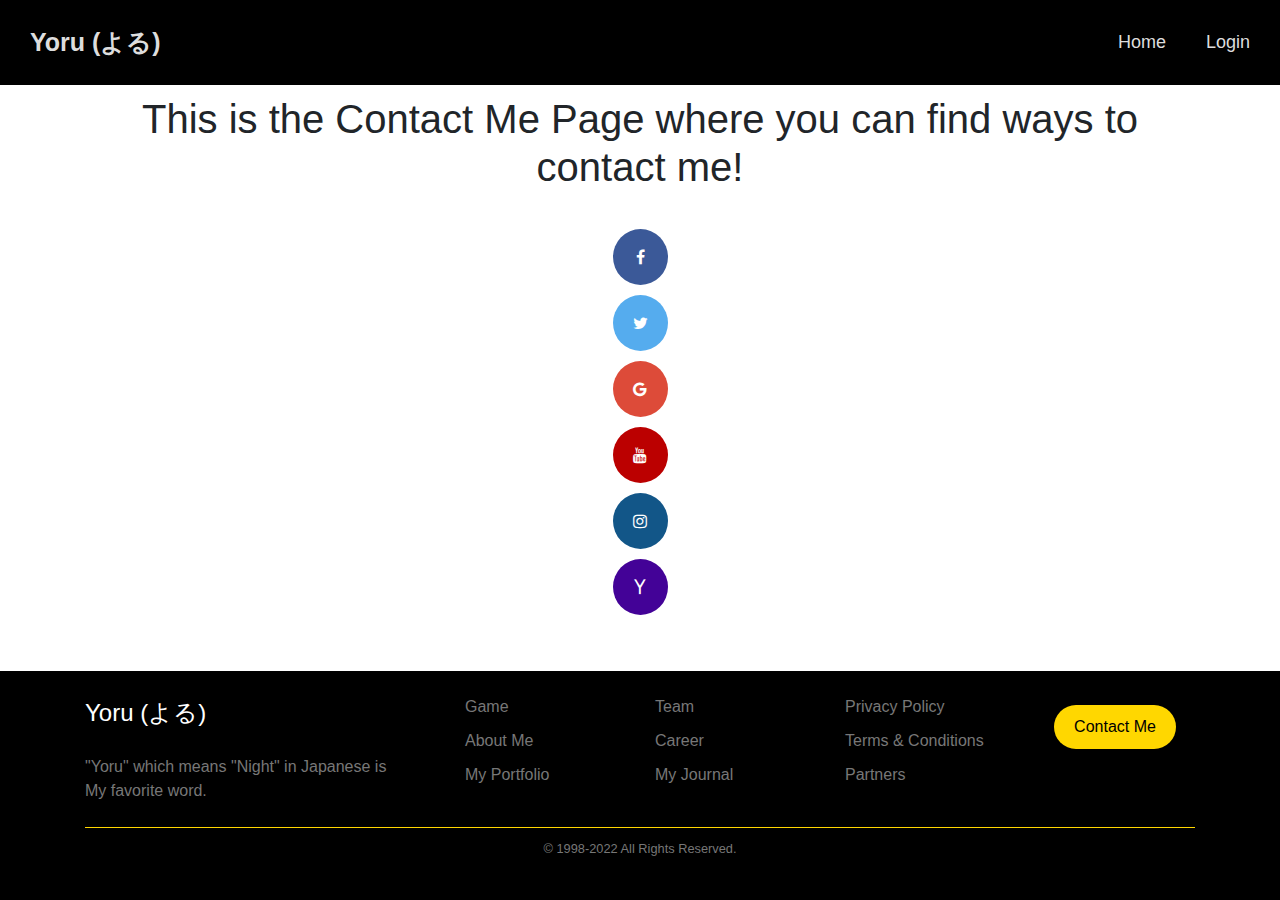
<file: ContactMePage.html>
<!doctype html>
<html lang="en">
  <head>
    <meta charset="utf-8">

    <!-- Bootstrap CSS -->
    <link rel="stylesheet" href="css/bootstrap.min.css">
    
    <!-- Style CSS -->
    <link rel="stylesheet" href="css/style.css">

    <!-- Add icon library -->
    <link rel="stylesheet" href="https://cdnjs.cloudflare.com/ajax/libs/font-awesome/4.7.0/css/font-awesome.min.css">

    <title>Contact Me</title>
  </head>

  <body>

    <!-- Header -->
    <header class="header">
        <a href="" class="logo">Yoru (よる)</a>
        <div class="header-right">
          <a href="./index.html">Home</a>
          <a href="./LoginPage.html">Login</a>
        </div>
    </header>

      <!-- Content -->
      <div class="container">
        <div class="col-md text-center">
            <h1 style="padding-top: 10px; padding-bottom: 25px;">This is the Contact Me Page where you can find ways to contact me!</h1>
        </div>
        

        <!-- Icons -->
        <ul class="list-group flush" style="align-items: center">
            <li class="list-group item"><a href="https://www.facebook.com/abiy.yansyah/" class="fa fa-facebook"></a></li>
            <li class="list-group item"><a href="https://twitter.com/Pluviop81173070" class="fa fa-twitter"></a></li>
            <li class="list-group item"><a href="https://mail.google.com/mail" class="fa fa-google"></a></li>
            <li class="list-group item"><a href="https://www.youtube.com/channel/UChaz4xsF8_7lgHj7ka7b9cQ" class="fa fa-youtube"></a></li>
            <li class="list-group item"><a href="https://www.instagram.com/" class="fa fa-instagram"></a></li>
            <li class="list-group item"><a href="https://login.yahoo.com/" class="fa fa-yahoo"></a></li>
        </ul>
      </div>
    
    <!-- Footer -->
    <footer class="footer-1">
      <div class="container">
        <div class="row">
          <div class="col-md-4 pr-md-5">
            <a href="" class="footer-site-logo d-block mb-4">Yoru (よる)</a>
            <p>"Yoru" which means "Night" in Japanese is My favorite word.</p>
          </div>
          <div class="col-md">
            <ul class="list-unstyled nav-links">
              <li><a href="GamePage.html">Game</a></li>
              <li><a href="#">About Me</a></li>
              <li><a href="#">My Portfolio</a></li>
            </ul>
          </div>
          <div class="col-md">
            <ul class="list-unstyled nav-links">
              <li><a href="#">Team</a></li>
              <li><a href="#">Career</a></li>
              <li><a href="#">My Journal</a></li>
            </ul>
          </div>
          <div class="col-md">
            <ul class="list-unstyled nav-links">
              <li><a href="#">Privacy Policy</a></li>
              <li><a href="#">Terms &amp; Conditions</a></li>
              <li><a href="#">Partners</a></li>
            </ul>
          </div>
          <div class="col-md text-md-center">
            <ul class="social list-unstyled">
            <p class=""><a href="./ContactMePage.html" class="btn btn-tertiary">Contact Me</a></p>
          </div>
        </div> 

        <div class="row ">
          <div class="col-12 text-center">
            <div class="copyright mt-2 pt-2">
              <p><small>&copy; 1998-2022 All Rights Reserved.</small></p>
            </div>
          </div>
        </div> 
      </div>  
    </footer>

    <!-- Script -->
    <script src="./script.js"></script>
  </body>
</html>
</file>
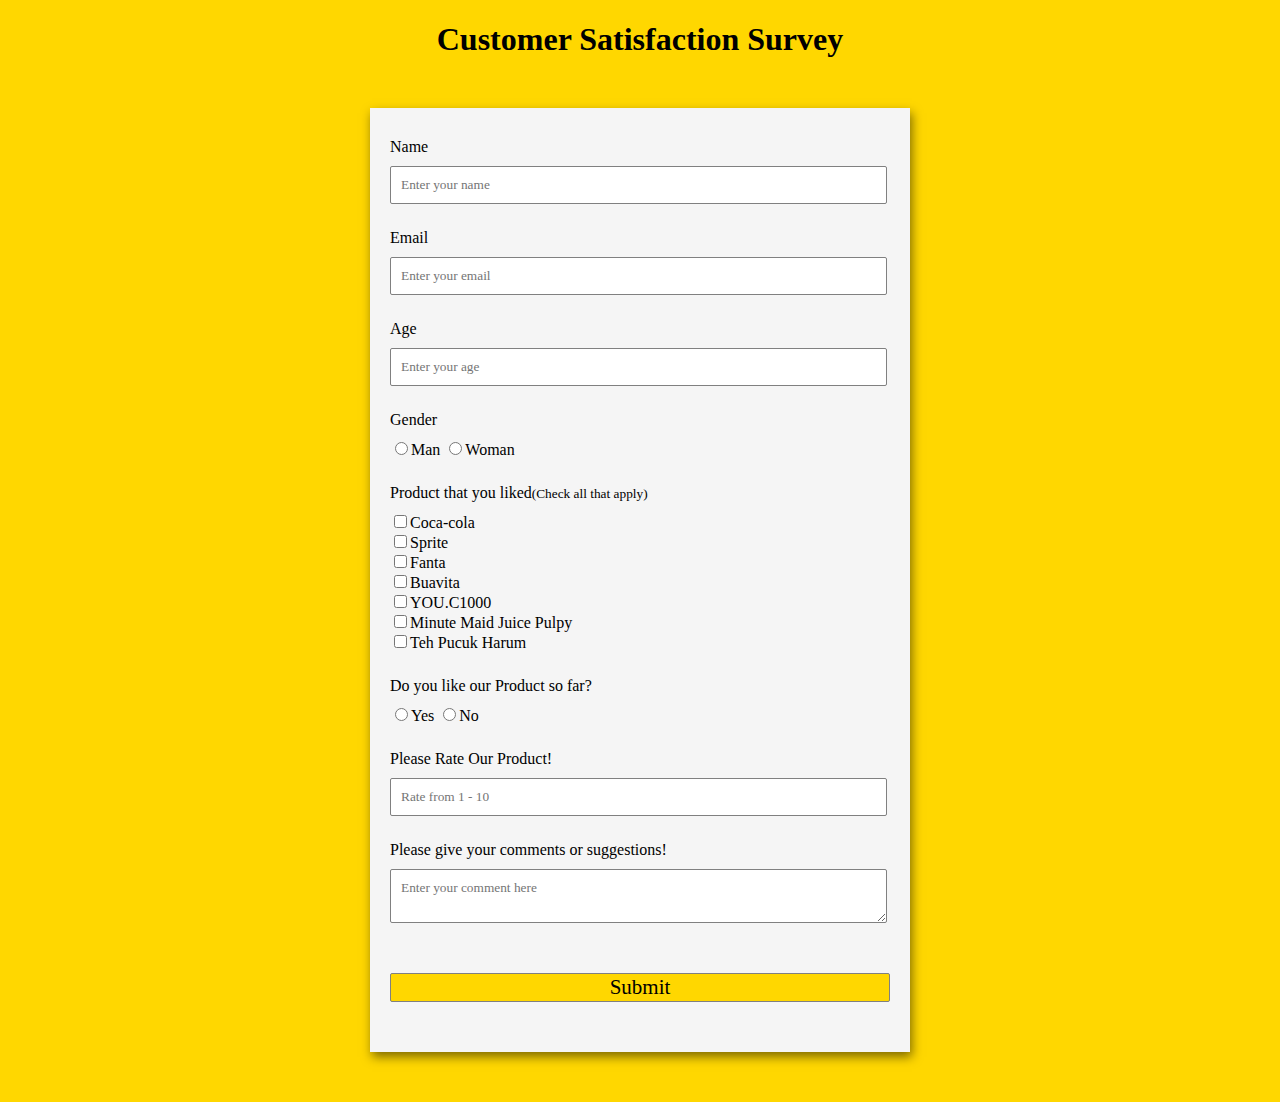
<file: Form.html>
<!DOCTYPE html>
<html lang="en">

<head>
	<meta charset="UTF-8">
	<meta http-equiv="X-UA-Compatible" content="IE=edge">
	<meta name="viewport" content= "width=device-width, initial-scale=1.0">
	<title>Survey Form using HTML and CSS</title>
	<style>

		/* Styling the Body element i.e. Color, Font, Alignment */
		body {
			background-color: gold;
			font-family: Verdana;
			text-align: center;
		}

		/* Styling the Form (Color, Padding, Shadow) */
		form {
			background-color: whitesmoke;
			max-width: 500px;
			margin: 50px auto;
			padding: 30px 20px;
			box-shadow: 2px 5px 10px rgba(0, 0, 0, 0.5);
		}

		/* Styling form-control Class */
		.form-control {
			text-align: left;
			margin-bottom: 25px;
		}

		/* Styling form-control Label */
		.form-control label {
			display: block;
			margin-bottom: 10px;
		}

		/* Styling form-control input, textarea */
		.form-control input,
		.form-control textarea {
			border: 1px solid grey;
			border-radius: 2px;
			font-family: inherit;
			padding: 10px;
			display: block;
			width: 95%;
		}

		/* Styling form-control Radio button and Checkbox */
		.form-control input[type="radio"],
		.form-control input[type="checkbox"] {
			display: inline-block;
			width: auto;
		}

		/* Styling Button */
		button {
			background-color: gold;
			border: 1px solid grey;
			border-radius: 2px;
			font-family: inherit;
			font-size: 21px;
			display: block;
			width: 100%;
			margin-top: 50px;
			margin-bottom: 20px;
		}
	</style>
</head>

<body>
	<h1>Customer Satisfaction Survey</h1>

	<form action="" class="container">

		<div class="form-control">
			<label for="name">Name</label>
			<input type="text" name="name" id="name" placeholder="Enter your name" />
		</div>

		<div class="form-control">
			<label for="email">Email</label>
			<input type="email" name="email" id="email" placeholder="Enter your email" />
		</div>

		<div class="form-control">
			<label for="age">Age</label>
			<input type="text" name="age" id="age" placeholder="Enter your age" />
		</div>

		<div class="form-control">
			<label for="gender">Gender</label>
			<input type="radio" name="gender" id="gender" value="Man" >Man</input>
			<input type="radio" name="gender" id="gender" value="Woman">Woman</input>
		</div>

		<div class="form-control">
			<label for="product">Product that you liked<small>(Check all that apply)</small></label>
			<input type="checkbox" name="product" id="product" value="Coca-cola" />Coca-cola
			<br/>
			<input type="checkbox" name="product" id="product" value="Sprite">Sprite</input>
			<br/>
			<input type="checkbox" name="product" id="product" value="Fanta">Fanta</input>
			<br/>
			<input type="checkbox" name="product" id="product" value="Buavita">Buavita</input>
			<br/>
			<input type="checkbox" name="product" id="product" value="YOU.C1000">YOU.C1000</input>
			<br/>
			<input type="checkbox" name="product" id="product" value="Minute Maid Juice Pulpy">Minute Maid Juice Pulpy</input>
			<br/>
			<input type="checkbox" name="product" id="product" value="Teh Pucuk Harum">Teh Pucuk Harum</input>
		</div>

        <div class="form-control">
			<label for="satisfactory">Do you like our Product so far?</label>
			<input type="radio" name="satisfactory" id="satisfactory" value="Yes" >Yes</input>
			<input type="radio" name="satisfactory" id="satisfactory" value="No" >No</input>
		</div>

        <div class="form-control">
			<label for="rate" id="label-rate">Please Rate Our Product!</label>
			<input type="text" name="rate" id="rate" placeholder="Rate from 1 - 10" />
		</div>

		<div class="form-control">
			<label for="comment">Please give your comments or suggestions!</label>
			<textarea type="text" name="comment" id="comment" placeholder="Enter your comment here"></textarea>
		</div>
		<button type="submit" value="submit" onclick="getData()">Submit</button>
	</form>
</body>

<script>
    function getData() {
        var name = document.getElementById("name").value;
		var email = document.getElementById("email").value;
		var age = document.getElementById("age").value;
		var gender = document.querySelector("input[name=gender]:checked").value;
		var product = document.getElementsByName("product");
		var listProduct = ''
		var satisfactory = document.getElementById("satisfactory").value;
		var rate = document.getElementById("rate").value;
		var comment = document.getElementsByName("comment").value

		for(var product2 of product) {
			if(product2.checked) {
				listProduct += ', '+ product2.value
			}
		}

		listProduct = listProduct.substring(1)

		alert( "Thanks for completing the survey. This is your Data:" +
        "\n" +
        "\nName : " + name +
        "\nEmail : " + email +
        "\nAge : " + age +
        "\nGender : " + gender +
        "\nProduct that you liked : " + listProduct +
        "\nDo you like our Product : " + satisfactory +
        "\nPlease Rate Our Product! : " + rate +
		"\nComments or Suggestions : " + comment
    );
    }

</script>
</html>
</file>
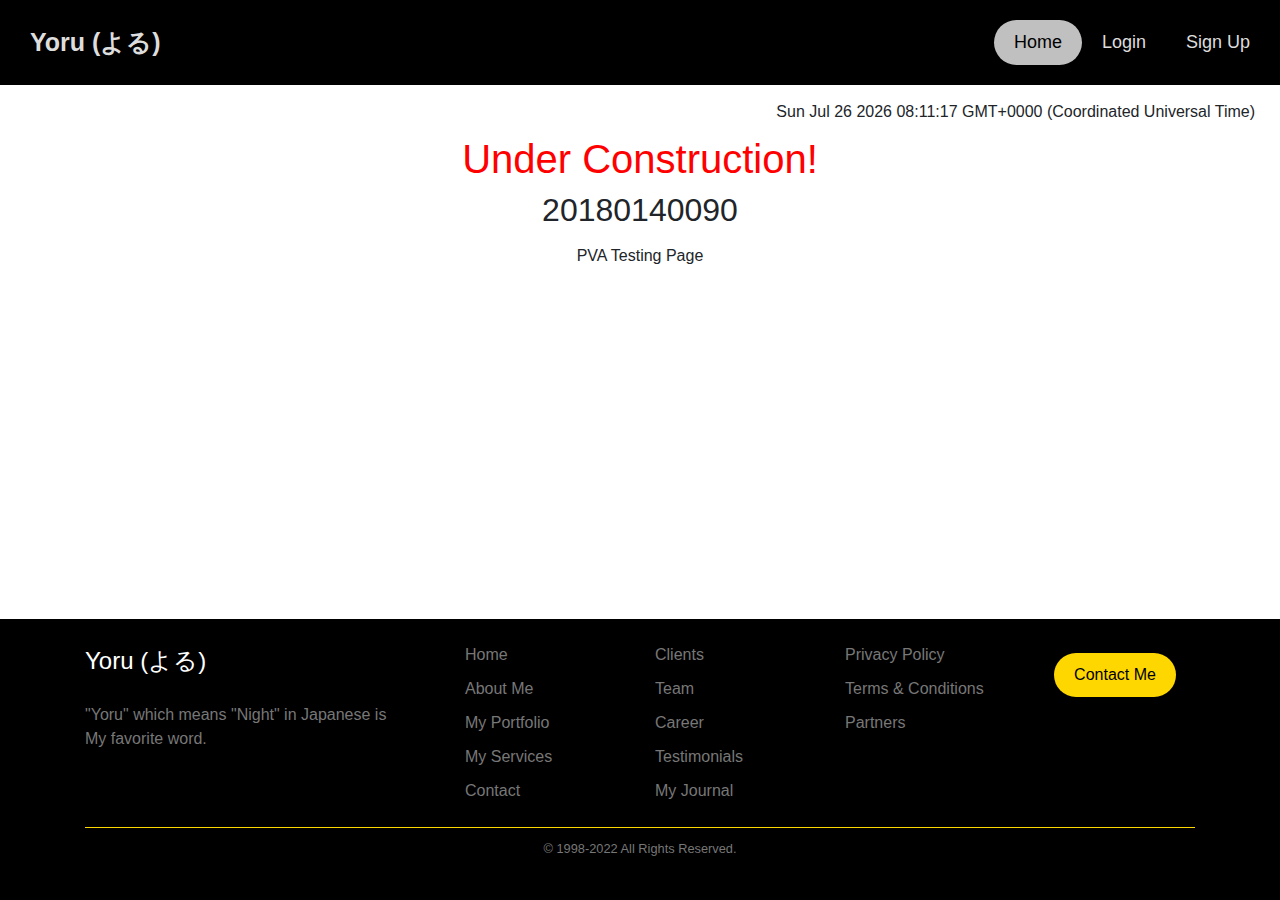
<file: HomePage.html>
<!doctype html>
<html lang="en">
  <head>
    <meta charset="utf-8">

    <!-- Bootstrap CSS -->
    <link rel="stylesheet" href="css/bootstrap.min.css">
    
    <!-- Style CSS -->
    <link rel="stylesheet" href="css/style.css">

    <title>Home</title>
  </head>

  <body>

    <!-- Header -->
    <header class="header">
        <a href="./PVA.TestingPage.html" class="logo">Yoru (よる)</a>
        <div class="header-right">
          <a class="active" href="#home">Home</a>
          <a href="./LoginPage.html">Login</a>
          <a href="./SignUpPage.html">Sign Up</a>
        </div>
    </header>

      <!-- Content -->
      <div class="container">
        <!-- <div class="col-md text-center">
            <h1 style="padding-top: 150px; padding-bottom: 50px;">HTML TAG & HYPERLINK</h1>
        </div> -->
        <div class="col-md text-center">
            <h1 style="padding-top: 50px;" id="nama"></h1>
        </div>
        <div class="col-md text-center">
            <h2 onclick="alert('This alert pops up everytime NIM is clicked')">20180140090</h2>
        </div>
        <!-- <div class="col-md text-center">
            <button onclick="alert('This is an alert onclick! used in html file');" class="btn">Alert using html only</button>
        </div>
        <div class="col-md text-center">
            <button onclick="halo()" class="btn">Alert using Function in JS</button>
        </div> -->
      </div>
      <div class="topright">
        <p id="tanggal"></p>
      </div>
      
      <div class="col-md text-md-center">
        <p class=""><a href="./PVA.TestingPage.html" class="btn btn-tertiary">PVA Testing Page</a></p>
      </div>
    
    <!-- Footer -->
    <footer class="footer-1">

      <div class="container">
        <div class="row">
          <div class="col-md-4 pr-md-5">
            <a href="./PVA.TestingPage.html" class="footer-site-logo d-block mb-4">Yoru (よる)</a>
            <p>"Yoru" which means "Night" in Japanese is My favorite word.</p>
          </div>
          <div class="col-md">
            <ul class="list-unstyled nav-links">
              <li><a href="#">Home</a></li>
              <li><a href="#">About Me</a></li>
              <li><a href="#">My Portfolio</a></li>
              <li><a href="#">My Services</a></li>
              <li><a href="#">Contact</a></li>
            </ul>
          </div>
          <div class="col-md">
            <ul class="list-unstyled nav-links">
              <li><a href="#">Clients</a></li>
              <li><a href="#">Team</a></li>
              <li><a href="#">Career</a></li>
              <li><a href="#">Testimonials</a></li>
              <li><a href="#">My Journal</a></li>
            </ul>
          </div>
          <div class="col-md">
            <ul class="list-unstyled nav-links">
              <li><a href="#">Privacy Policy</a></li>
              <li><a href="#">Terms &amp; Conditions</a></li>
              <li><a href="#">Partners</a></li>
            </ul>
          </div>
          <div class="col-md text-md-center">
            <ul class="social list-unstyled">
            <p class=""><a href="./ContactMePage.html" class="btn btn-tertiary">Contact Me</a></p>
          </div>
        </div> 

        <div class="row ">
          <div class="col-12 text-center">
            <div class="copyright mt-2 pt-2">
              <p><small>&copy; 1998-2022 All Rights Reserved.</small></p>
            </div>
          </div>
        </div> 
      </div>  

    </footer>

    <!-- Script -->
    <script src="./script.js"></script>
  </body>
</html>
</file>
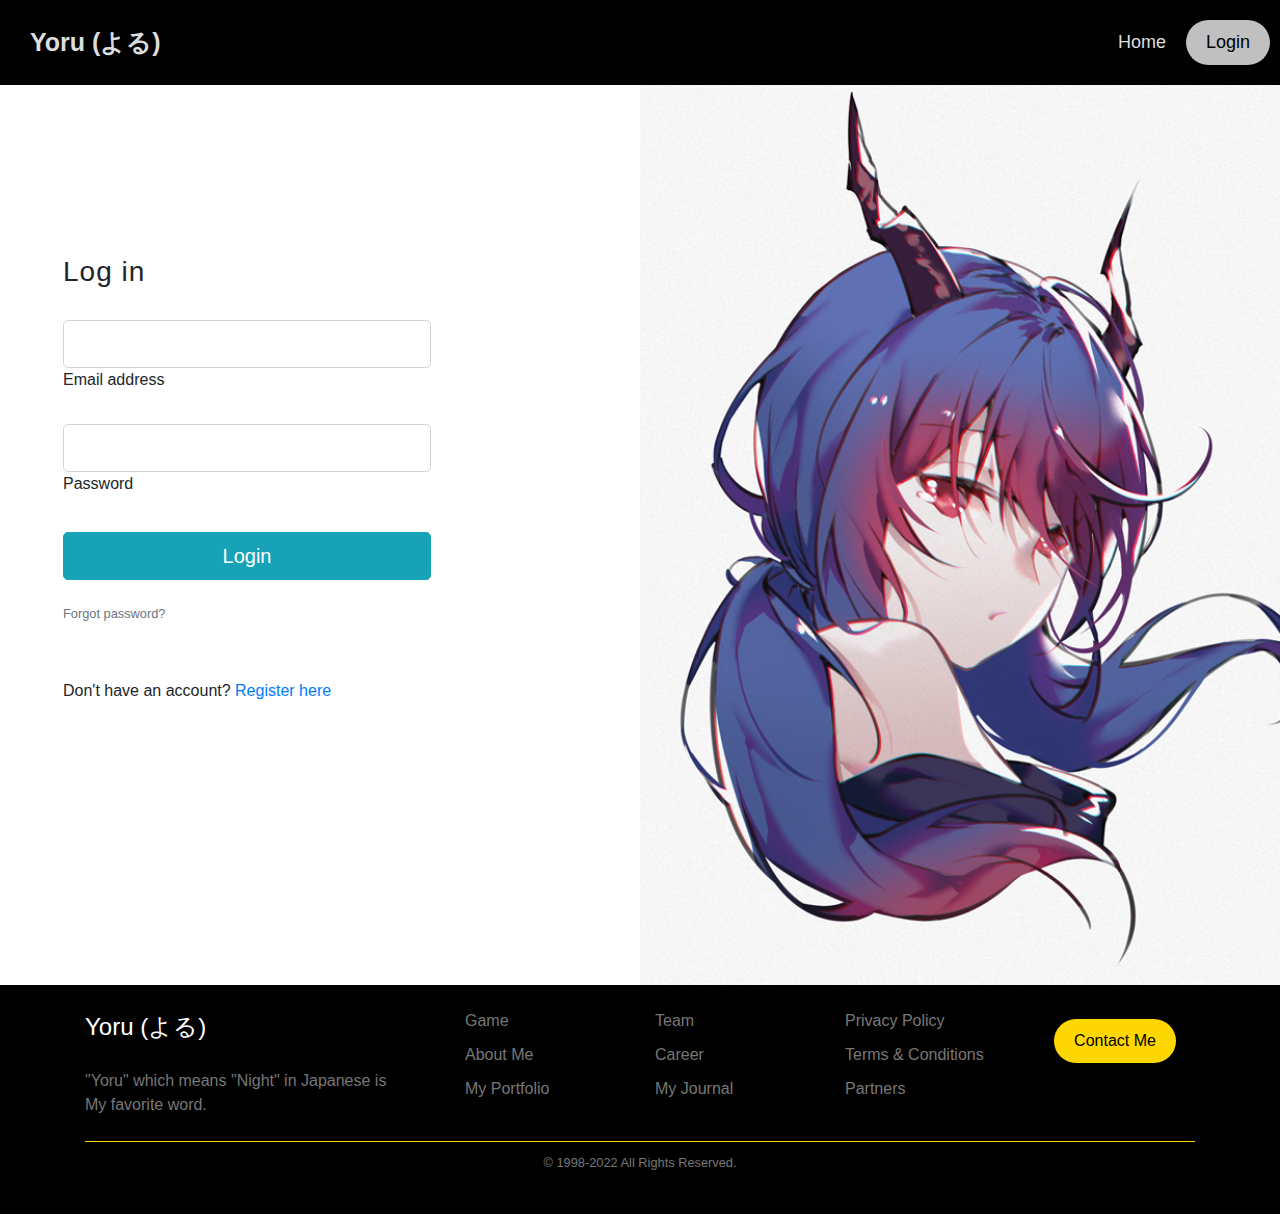
<file: LoginPage.html>
<!doctype html>
<html lang="en">
  <head>
    <meta charset="utf-8">

    <!-- Bootstrap CSS -->
    <link rel="stylesheet" href="css/bootstrap.min.css">
    
    <!-- Style CSS -->
    <link rel="stylesheet" href="css/style.css">

    <title>Home</title>
  </head>

  <body>

    <!-- Header -->
    <header class="header" id="header">
        <a href="#default" class="logo">Yoru (よる)</a>
        <div class="header-right">
          <a href="./index.html">Home</a>
          <a class="active" href=".#login">Login</a>
        </div>
    </header>

      <!-- Content -->

      <section class="vh-100">
        <div class="container-fluid">
          <div class="row">
            <div class="col-sm-6 text-black">
      
              <div class="px-5 ms-xl-4">
                <i class="fas fa-crow fa-2x me-3 pt-5 mt-xl-4" style="color: #709085;"></i>
              </div>
      
              <div class="d-flex align-items-center h-custom-2 px-5 ms-xl-4 mt-5 pt-5 pt-xl-0 mt-xl-n5">
      
                <form style="width: 23rem;">
      
                  <h3 class="fw-normal mb-3 pb-3" style="letter-spacing: 1px;">Log in</h3>
      
                  <div class="form-outline mb-4">
                    <input type="email" id="form2Example18" class="form-control form-control-lg" />
                    <label class="form-label" for="form2Example18">Email address</label>
                  </div>
      
                  <div class="form-outline mb-4">
                    <input type="password" id="form2Example28" class="form-control form-control-lg" />
                    <label class="form-label" for="form2Example28">Password</label>
                  </div>
      
                  <div class="pt-1 mb-4">
                    <button class="btn btn-info btn-lg btn-block" type="button">Login</button>
                  </div>
      
                  <p class="small mb-5 pb-lg-2"><a class="text-muted" href="#!">Forgot password?</a></p>
                  <p>Don't have an account? <a href="#!" class="link-info">Register here</a></p>
      
                </form>
      
              </div>
      
            </div>
            <div class="col-sm-6 px-0 d-none d-sm-block">
              <img src="./MediaSource/chen.jpg"
                class="w-100 vh-100" 
                style="object-fit: cover; object-position: left;">
            </div>
            <!-- Slider -->
            <!-- <div class="col-sm-6 px-0 d-none d-sm-block" id="slider">
              <ul id="slideWrap"> 
                <li><img class="w-100 vh-100" style="object-fit: cover; object-position: left;" 
                  src="./MediaSource/chen.jpg" alt=""></li>
                <li><img class="w-100 vh-100" style="object-fit: cover; object-position: left;"
                  src="./MediaSource/ash.jpg" alt=""></li>
                <li><img class="w-100 vh-100" style="object-fit: cover; object-position: left;"
                  src="./MediaSource/hoshi.jpg" alt=""></li>
                <li><img class="w-100 vh-100" style="object-fit: cover; object-position: left;"
                  src="./MediaSource/skad.jpg" alt=""></li>
                <li><img class="w-100 vh-100" style="object-fit: cover; object-position: left;"
                  src="./MediaSource/red.jpg" alt=""></li>
              </ul>
              <a id="prev" href="#">&#8810;</a>
              <a id="next" href="#">&#8811;</a>
            </div> -->
          </div>
        </div>
      </section>
    
    <!-- Footer -->
    <footer class="footer-1">
      <div class="container">
        <div class="row">
          <div class="col-md-4 pr-md-5">
            <a href="" class="footer-site-logo d-block mb-4">Yoru (よる)</a>
            <p>"Yoru" which means "Night" in Japanese is My favorite word.</p>
          </div>
          <div class="col-md">
            <ul class="list-unstyled nav-links">
              <li><a href="GamePage.html">Game</a></li>
              <li><a href="#">About Me</a></li>
              <li><a href="#">My Portfolio</a></li>
            </ul>
          </div>
          <div class="col-md">
            <ul class="list-unstyled nav-links">
              <li><a href="#">Team</a></li>
              <li><a href="#">Career</a></li>
              <li><a href="#">My Journal</a></li>
            </ul>
          </div>
          <div class="col-md">
            <ul class="list-unstyled nav-links">
              <li><a href="#">Privacy Policy</a></li>
              <li><a href="#">Terms &amp; Conditions</a></li>
              <li><a href="#">Partners</a></li>
            </ul>
          </div>
          <div class="col-md text-md-center">
            <ul class="social list-unstyled">
            <p class=""><a href="./ContactMePage.html" class="btn btn-tertiary">Contact Me</a></p>
          </div>
        </div> 

        <div class="row ">
          <div class="col-12 text-center">
            <div class="copyright mt-2 pt-2">
              <p><small>&copy; 1998-2022 All Rights Reserved.</small></p>
            </div>
          </div>
        </div> 
      </div>  
    </footer>

    <!-- Script -->
    <script src="./script.js"></script>
  </body>
</html>
</file>
<file: css/style.css>
a:hover {
  text-decoration: none !important; 
}

/* header */
.header {
  overflow: hidden;
  background-color: #000;
  padding: 20px 10px;
}

.header a {
  float: left;
  color: #ddd;
  text-align: center;
  padding: 10px 20px;
  text-decoration: none;
  font-size: 18px;
  line-height: 25px;
  border-radius: 30px;
}

.header a.logo {
  font-size: 25px;
  font-weight: bold;
}

.header a:hover {
  background-color:#FFD700;
  color: black;
}

.header a.active {
  background-color: silver;
  color: black;
}

.header-right {
  float: right;
}

@media screen and (max-width: 500px) {
  .header a {
    float: none;
    display: block;
    text-align: left;
  }
  .header-right {
    float: none;
  }
}


/* Content */
html, body { height: 100%;}

body > footer {
  position: sticky;
  top: 100vh;
}

.container {
  position: relative;
}
.container .btn {
  background-color: silver;
  color: black;
  border-radius: 30px;
  border: none;
  padding: 10px 20px;
  margin: 10px;
}

.topright {
  position: absolute;
  top: 100px;
  right: 25px;
  font-size: 16px;
}

.content {
  height: 25vh;
  width: max-content;
}


/* Footer */
.footer-1 {
  clear: both;
  position: sticky;
  padding: 1.5rem 0;
  bottom: 0;
  width: 100%;
  background-color: #000;
  color: #777; }
  .footer-1 .footer-site-logo {
    font-size: 1.5rem;
    color: #fff; }
  .footer-1 .nav-links li {
    margin-bottom: 10px; }
    .footer-1 .nav-links li a {
      color: #777; }
      .footer-1 .nav-links li a:hover {
        color: #FFD700; }
  .footer-1 .btn.btn-tertiary {
    background-color: #FFD700;
    color: black;
    border-radius: 30px;
    border: none;
    padding: 10px 20px; }
  .footer-1 .copyright {
    border-top: 1px solid #FFD700; }


/*Icon*/
.fa {
  padding: 20px;
  font-size: 30px;
  width: 55px;
  text-align: center;
  text-decoration: none;
  margin: 5px 2px;
  border-radius: 50%;
}

.fa:hover {
    opacity: 0.7;
}

.fa-facebook {
  background: #3B5998;
  color: white;
}

.fa-twitter {
  background: #55ACEE;
  color: white;
}

.fa-google {
  background: #dd4b39;
  color: white;
}

.fa-youtube {
  background: #bb0000;
  color: white;
}

.fa-instagram {
  background: #125688;
  color: white;
}

.fa-yahoo {
  background: #430297;
  color: white;
}

/*Text Decoration*/
.bolded { font-weight: bold; }


/* Picture, Video, Audio Decoration */
.center {
  display: block;
  margin-left: auto;
  margin-right: auto;
  width: 100%;
}

iframe.center {
  display: block;
  margin-left: auto;
  margin-right: auto;
  width: 100%;
  height: 100%;
}

audio.center {
  display: block;
  margin-left: auto;
  margin-right: auto;
  width: 400px;
}

/*Login*/

.bg-image-vertical {
  position: relative;
  overflow: hidden;
  background-repeat: no-repeat;
  background-position: right center;
  background-size: auto 100%;
  }
  
  @media (min-width: 1025px) {
  .h-custom-2 {
  height: 100%;
  }
  }

  /*Game*/
canvas {
    position: absolute;
    top: 0;
    bottom: 0;
    left: 0;
    right: 0;
    margin: auto;
    border:10px solid #FFD700;
    background-color: #000000;
}
</file>
